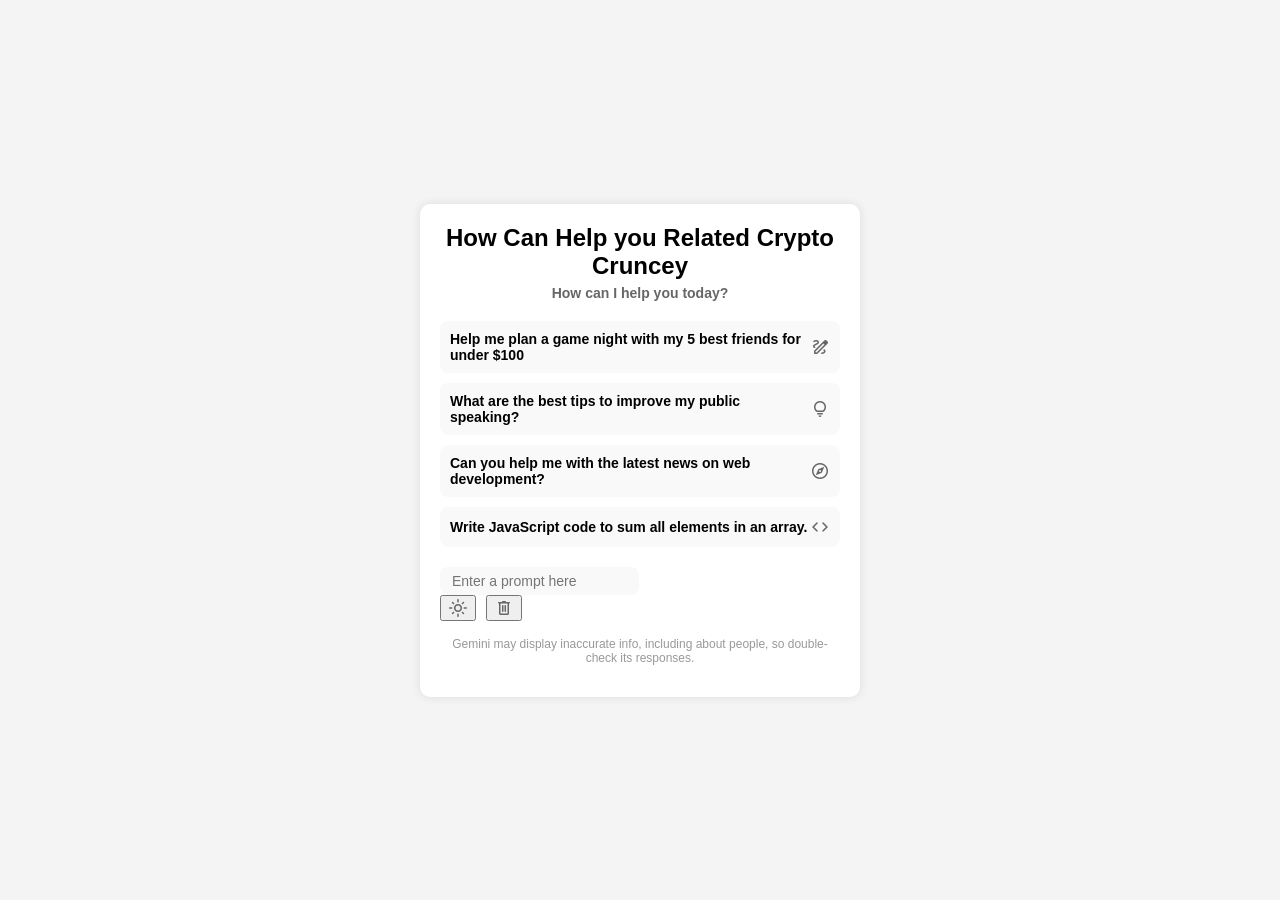
<file: index.html>
<!-- <!DOCTYPE html>
<html lang="en">
<head>
    <meta charset="UTF-8">
    <meta name="viewport" content="width=device-width, initial-scale=1.0">
    <link rel="stylesheet" href="style.css">
    <title>Chat Interface</title>
    <!-- Google Fonts -->
    <link rel="stylesheet"
        href="https://fonts.googleapis.com/css2?family=Material+Symbols+Rounded:opsz,wght,FILL,GRAD@20..48,100..700,0..1,-50..200" />
    <style>
        /* Add your CSS here */
        body {
            font-family: Arial, sans-serif;
            background-color: #f4f4f4;
            display: flex;
            justify-content: center;
            align-items: center;
            height: 100vh;
            margin: 0;
        }

        .main-container {
            width: 400px;
            background-color: #fff;
            border-radius: 10px;
            box-shadow: 0 0 10px rgba(0, 0, 0, 0.1);
            overflow: hidden;
            padding: 20px;
        }

        .header {
            text-align: center;
            margin-bottom: 20px;
        }

        .title {
            font-size: 24px;
            font-weight: bold;
            margin: 0;
        }

        .subtitle {
            font-size: 14px;
            color: #666;
            margin: 5px 0 0;
        }

        .suggestion-list {
            list-style: none;
            padding: 0;
            margin: 0;
            transition: opacity 0.3s ease, visibility 0.3s ease;
        }

        .suggestion-list.hidden {
            opacity: 0;
            visibility: hidden;
            height: 0;
            overflow: hidden;
        }

        .suggestion {
            display: flex;
            align-items: center;
            padding: 10px;
            border-radius: 8px;
            margin-bottom: 10px;
            background-color: #f9f9f9;
            cursor: pointer;
            transition: background-color 0.3s ease;
        }

        .suggestion:hover {
            background-color: #e0e0e0;
        }

        .suggestion .text {
            flex: 1;
            margin: 0;
            font-size: 14px;
        }

        .suggestion .icon {
            font-size: 20px;
            color: #666;
        }

        .typing-area {
            margin-top: 20px;
        }

        .typing-form {
            display: flex;
            align-items: center;
            gap: 10px;
        }

        .input-wrapper {
            flex: 1;
            display: flex;
            align-items: center;
            background-color: #f9f9f9;
            border-radius: 8px;
            padding: 5px 10px;
        }

        .input {
            flex: 1;
            border: none;
            outline: none;
            background: transparent;
            font-size: 14px;
        }

        #sendButton {
            display: none;
            border: none;
            background: transparent;
            cursor: pointer;
            color: #007bff;
        }

        .side-icons {
            display: flex;
            gap: 10px;
        }

        .side-icons .icon {
            font-size: 20px;
            color: #666;
            cursor: pointer;
        }

        .disclaimer-text {
            font-size: 12px;
            color: #999;
            text-align: center;
            margin-top: 10px;
        }
    </style>
</head>
<body>
    <div class="main-container">
        <header class="header">
            <h2 class="title">How Can Help you Related Crypto Cruncey</h2>
            <h4 class="subtitle">How can I help you today?</h4>
        </header>
        <ul class="suggestion-list" id="suggestion-list">
            <li class="suggestion">
                <h4 class="text">Help me plan a game night with my 5 best friends for under $100</h4>
                <span class="icon material-symbols-rounded">draw</span>
            </li>
            <li class="suggestion">
                <h4 class="text">What are the best tips to improve my public speaking?</h4>
                <span class="icon material-symbols-rounded">lightbulb</span>
            </li>
            <li class="suggestion">
                <h4 class="text">Can you help me with the latest news on web development?</h4>
                <span class="icon material-symbols-rounded">explore</span>
            </li>
            <li class="suggestion">
                <h4 class="text">Write JavaScript code to sum all elements in an array.</h4>
                <span class="icon material-symbols-rounded">code</span>
            </li>
        </ul>
        <div class="typing-area">
            <form action="#" class="typing-form">
                <div class="form-container">
                    <div class="input-wrapper">
                        <input type="text" placeholder="Enter a prompt here" class="input" required oninput="toggleSendButton()">
                        <button id="sendButton" type="submit" class="icon material-symbols-rounded">send</button>
                    </div>
                    <div class="side-icons">
                        <button type="button" class="icon material-symbols-rounded">light_mode</button>
                        <button type="button" class="icon material-symbols-rounded">delete</button>
                    </div>
                </div>
            </form>
            <p class="disclaimer-text">
                Gemini may display inaccurate info, including about people, so double-check its responses.
            </p>
        </div>
    </div>
    <script>
        const API_KEY = 'AIzaSyDY1sbV_jQh_ob6xvZafkDIY_2qhPvwOaI'; // Replace with your Gemini API key
        const API_URL = `https://generativelanguage.googleapis.com/v1/models/gemini-pro:generateContent?key=${API_KEY}`;

        const inputField = document.querySelector('.input');
        const suggestionList = document.getElementById('suggestion-list');
        const sendButton = document.getElementById('sendButton');

        // Toggle Send Button
        function toggleSendButton() {
            sendButton.style.display = inputField.value.trim() ? 'flex' : 'none';
        }

        // Hide suggestions when input is focused or typed into
        inputField.addEventListener('focus', () => {
            suggestionList.classList.add('hidden');
        });

        inputField.addEventListener('input', () => {
            if (inputField.value.trim() !== "") {
                suggestionList.classList.add('hidden');
            } else {
                suggestionList.classList.remove('hidden');
            }
        });

        // Show suggestions when input is empty and loses focus
        inputField.addEventListener('blur', () => {
            if (inputField.value.trim() === "") {
                suggestionList.classList.remove('hidden');
            }
        });

        // Send Message
        document.querySelector('.typing-form').addEventListener('submit', async function(event) {
            event.preventDefault(); // Prevent form submission

            const userInput = inputField.value;
            if (userInput.trim() === "") return;

            // Display user message
            const chatBox = document.createElement('div');
            chatBox.classList.add('chat-list');
            chatBox.innerHTML = `
                <div class="message outgoing">
                    <div class="message-content">
                        <img src="images/user.jpg" alt="User Image" class="avatar">
                        <p class="text">${userInput}</p>
                    </div>
                </div>
            `;
            document.querySelector('.main-container').insertBefore(chatBox, document.querySelector('.typing-area'));

            // Clear input
            inputField.value = "";
            toggleSendButton(); // Hide send button after sending

            // Get bot response from Gemini API
            try {
                const botResponse = await getGeminiResponse(userInput);
                const botMessage = document.createElement('div');
                botMessage.classList.add('chat-list');
                botMessage.innerHTML = `
                    <div class="message incoming">
                        <div class="message-content">
                            <img src="images/gemini.svg" alt="Gemini Image" class="avatar">
                            <p class="text">${botResponse}</p>
                        </div>
                    </div>
                `;
                document.querySelector('.main-container').insertBefore(botMessage, document.querySelector('.typing-area'));
            } catch (error) {
                console.error("Error fetching response from Gemini API:", error);
                const errorMessage = document.createElement('div');
                errorMessage.classList.add('chat-list');
                errorMessage.innerHTML = `
                    <div class="message incoming">
                        <div class="message-content">
                            <img src="images/gemini.svg" alt="Gemini Image" class="avatar">
                            <p class="text">Sorry, I couldn't process your request.</p>
                        </div>
                    </div>
                `;
                document.querySelector('.main-container').insertBefore(errorMessage, document.querySelector('.typing-area'));
            }
        });

        // Fetch Gemini API Response
        async function getGeminiResponse(userInput) {
            const response = await fetch(API_URL, {
                method: 'POST',
                headers: {
                    'Content-Type': 'application/json',
                },
                body: JSON.stringify({
                    contents: [{
                        parts: [{
                            text: userInput
                        }]
                    }]
                })
            });

            const data = await response.json();
            if (!data.candidates || !data.candidates[0] || !data.candidates[0].content || !data.candidates[0].content.parts[0]) {
                throw new Error("Invalid response structure from Gemini API");
            }
            return data.candidates[0].content.parts[0].text;
        }
    </script>
</body>
</html>
</file>
<file: style.css>
body {
    font-family: Arial, sans-serif;
    background-color: #f4f4f4;
    display: flex;
    justify-content: center;
    align-items: center;
    height: 100vh;
    margin: 0;
}

.chat-container {
    width: 300px;
    background-color: #fff;
    border-radius: 10px;
    box-shadow: 0 0 10px rgba(0, 0, 0, 0.1);
    overflow: hidden;
}

#chat-box {
    height: 400px;
    padding: 10px;
    overflow-y: auto;
    border-bottom: 1px solid #ddd;
}

#user-input {
    width: calc(100% - 60px);
    padding: 10px;
    border: none;
    border-top: 1px solid #ddd;
}

#send-btn {
    width: 60px;
    padding: 10px;
    border: none;
    background-color: #007bff;
    color: #fff;
    cursor: pointer;
}
</file>
